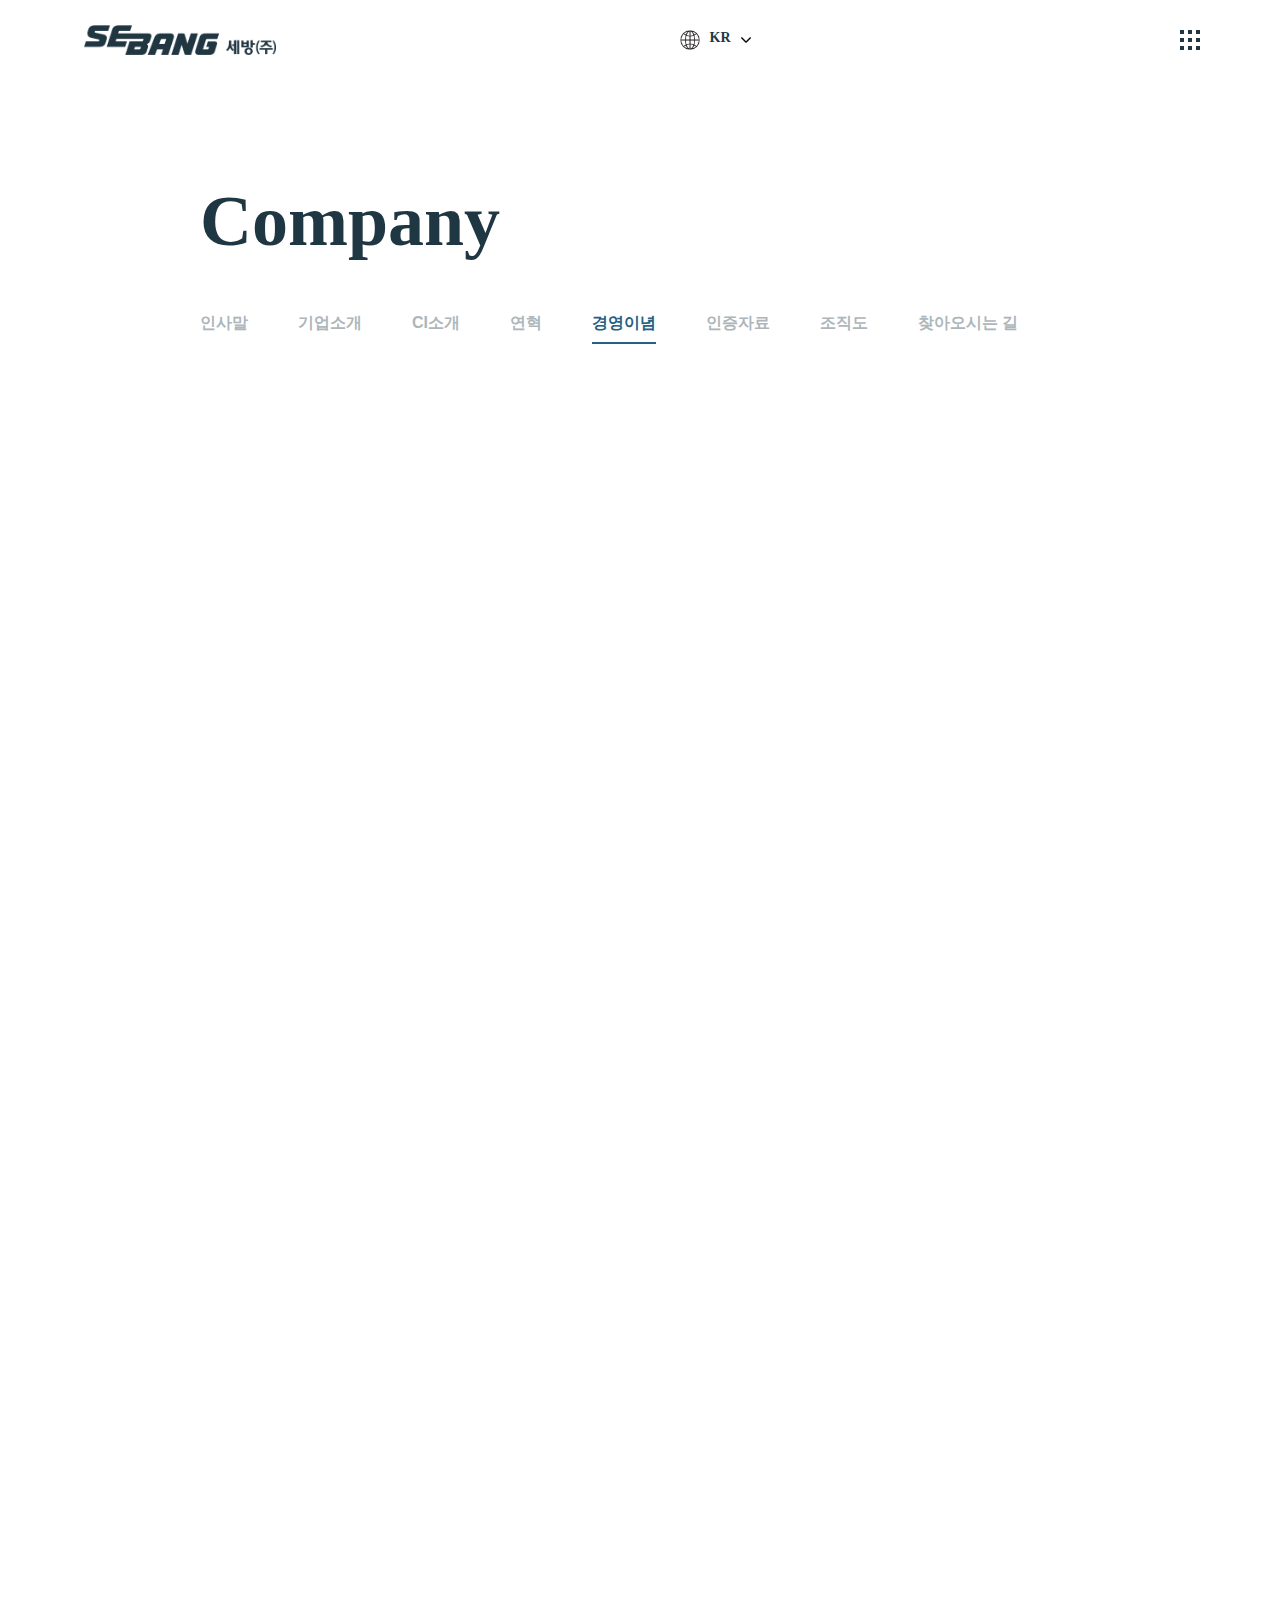
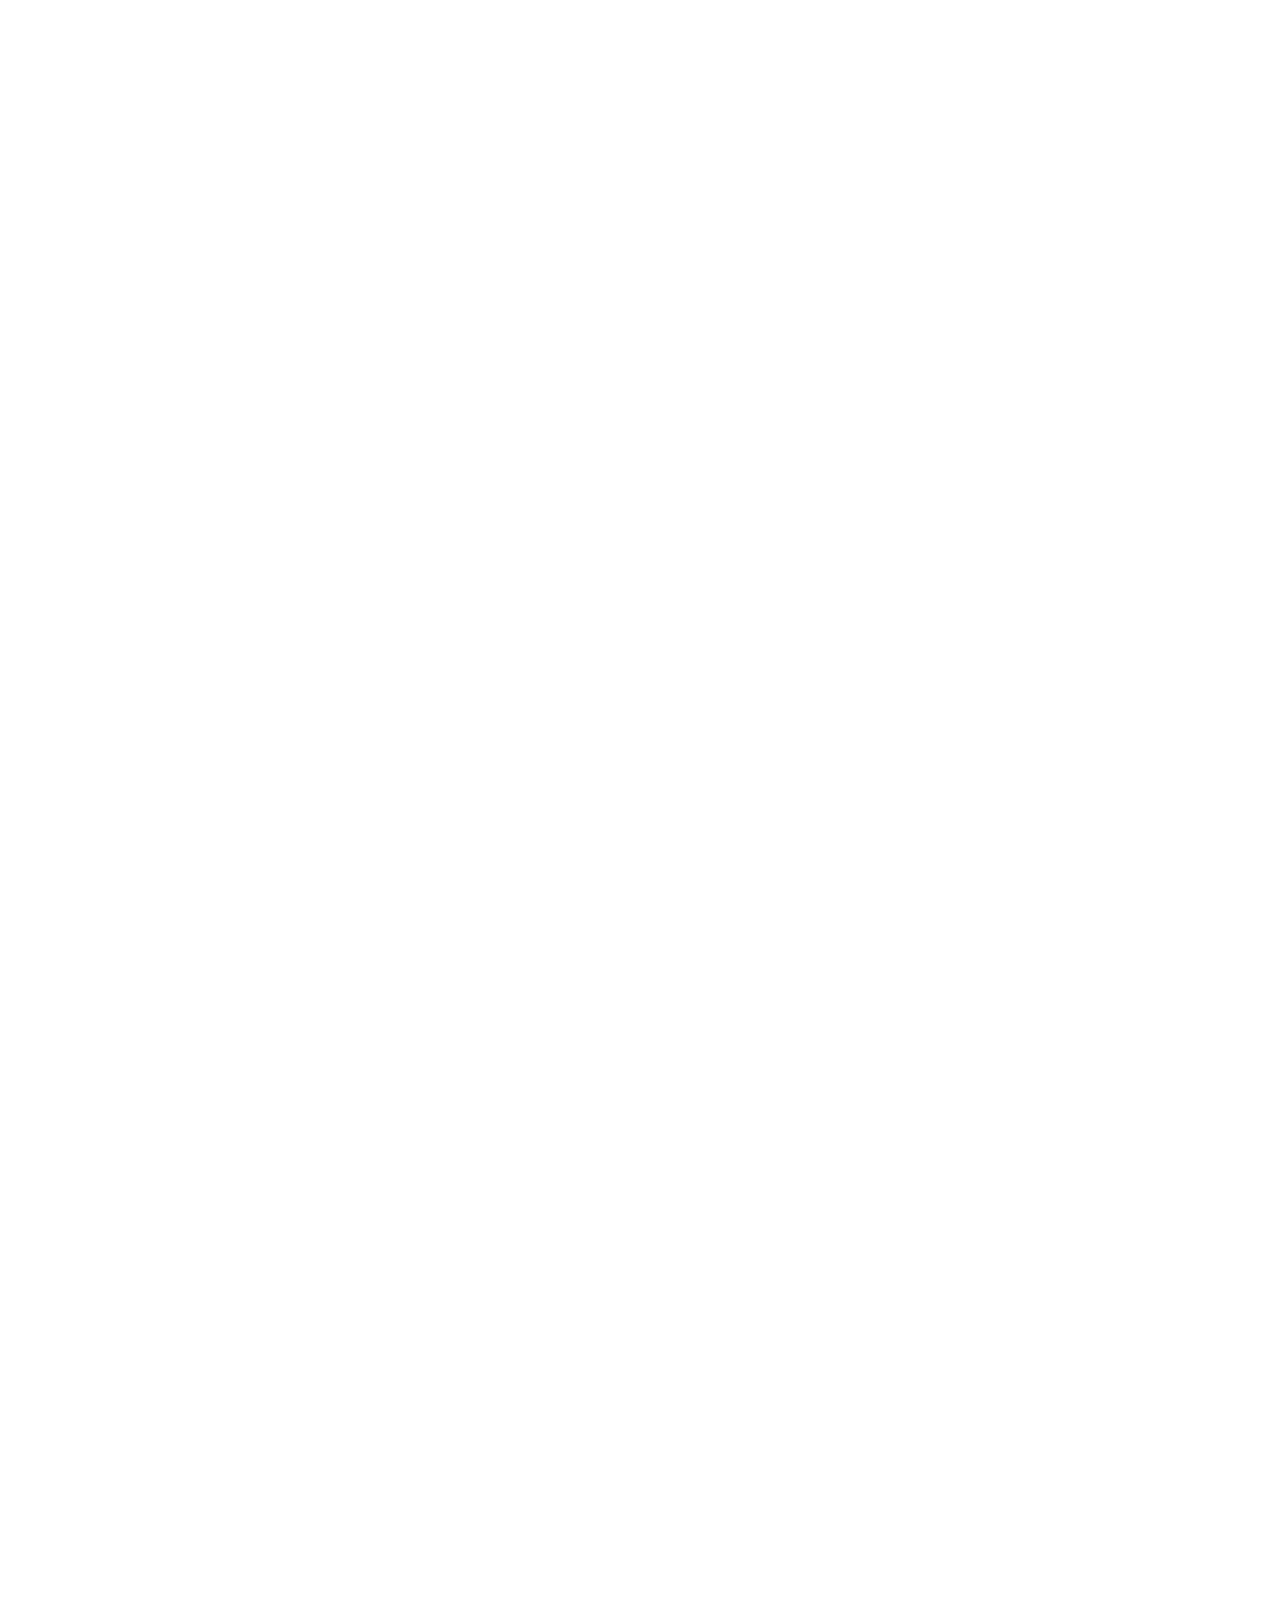
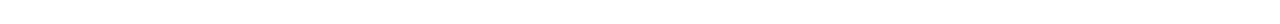
<file: sub01.html>
<!DOCTYPE html>
<html lang="ko">
<head>
    <meta charset="UTF-8">
    <meta name="viewport" content="width=device-width, initial-scale=1.0">
    <title>회사소개 | 세방</title>
    <link rel="stylesheet" href="./css/commom.css">
    <link rel="stylesheet" href="./css/sub.css">
    <link rel="stylesheet" href="./css/media.css">
    <link rel="shortcut icon" href="./img/logo/pop01.ico">
    <link rel="apple-touch icon" href="./img/logo/pop01.ico">
    <script src="./js/jquery-3.7.1.min.js"></script>
    <script src="./js/jquery-ui.min.js"></script>
    <script src="./js/scrolloverflow.js"></script>
    <script src="./js/index.js"></script>
    <script src="./js/sub.js"></script>

</head>
<body>
    <!--header-->
    <header>
        <div class="wrap100">
            <div class="headerBox">
                <h1 class="logo"><a href="index.html"><img src="./img/logo/logo01.png" alt="main_white_logo"></a></h1>
                <nav>
                    <ul id="gnb" class="depth1">
                        <li><a href="./sub01.html">회사소개</a>
                            <ul class="depth2">
                                <li><a href="#">인사말</a></li>
                                <li><a href="#">기업소개</a></li>
                                <li><a href="#">ci소개</a></li>
                                <li><a href="#">연혁</a></li>
                                <li><a href="./sub01.html">경영이념</a></li>
                                <li><a href="#">인증자료</a></li>
                                <li><a href="#">조직도</a></li>
                                <li><a href="#">찾아오시는 길</a></li>
                            </ul>
                        </li>
                        <li><a href="./sub02.html">사업소개</a>
                            <ul class="depth2">
                                <li><a href="./sub02.html">컨테이너 사업</a></li>
                                <li><a href="#">bulk 사업</a></li>
                                <li><a href="#">3자 물류 사업</a></li>
                                <li><a href="#">lnk 사업</a></li>
                                <li><a href="#">영업문의</a></li>
                            </ul>
                        </li>
                        <li><a href="#">지속가능경영</a>
                            <ul class="depth2">
                                <li><a href="#">윤리경영</a></li>
                                <li><a href="#">컴플라이언스</a></li>
                                <li><a href="#">지속가능경영보고서</a></li>
                            </ul>
                        </li>
                        <li><a href="#">고객지원</a>
                            <ul class="depth2">
                                <li><a href="#">공지사항</a></li>
                                <li><a href="#">물류뉴스</a></li>
                                <li><a href="#">사이버신문고</a></li>
                            </ul>
                        </li>
                        <li><a href="#">투자정보</a>
                            <ul class="depth2">
                                <li><a href="#">공시정보</a></li>
                                <li><a href="#">ir 자료실</a></li>
                                <li><a href="#">투자상담</a></li>
                                <li><a href="#">공고</a></li>
                            </ul>
                        </li>
                    </ul>
                </nav>
                <div class="langBox">
                    <button class="langBtn">
                        <img src="./icon/globe.png" alt="globe">
                        KR
                        <img src="./icon/arrow-down.png" alt="arrow" class="arrow">
                    </button>
                    <ul class="lang">
                        <li><a href="#">en</a></li>
                        <li><a href="#">ch</a></li>
                    </ul>
                </div>
                <button class="menuopen">
                    <span></span>
                    <span></span>
                    <span></span>
                    <span></span>
                    <span></span>
                    <span></span>
                    <span></span>
                    <span></span>
                    <span></span>
                </button>
            </div>
        </div>
    </header>
    <!--/////header/////-->
    <!-- sub_nav -->
    <section class="sub">
        <h2>sub</h2>
        <div class="subBtn">
            <ul class="sublang">
                <li><a href="#">kr</a></li>
                <li><a href="#">en</a></li>
                <li><a href="#">ch</a></li>
            </ul>
            <button class="subclose">
                <img src="./icon/exit_white.png" alt="subexit">
            </button>
        </div>
        <div class="subBg">
            <!-- <div class="Bg"></div> -->
            <img src="./img/container04.jpg" alt="bg04">
            <img src="./img/logo/logo03.png" alt="logo_white">
        </div>
        <nav>
            <ul id="snb" class="snb1">
                <li class="snb1-li li-1"><a href="#">회사소개</a>
                    <ul class="snb2">
                        <li><a href="#">인사말</a></li>
                        <li><a href="#">기업소개</a></li>
                        <li><a href="#">ci소개</a></li>
                        <li><a href="#">연혁</a></li>
                        <li><a href="#">경영이념</a></li>
                        <li><a href="#">인증자료</a></li>
                        <li><a href="#">조직도</a></li>
                        <li><a href="#">찾아오시는 길</a></li>
                    </ul>
                </li>
                <li class="snb1-li li-2"><a href="#">사업소개</a>
                    <ul class="snb2">
                        <li><a href="#">컨테이너 사업</a></li>
                        <li><a href="#">bulk 사업</a></li>
                        <li><a href="#">3자 물류 사업</a></li>
                        <li><a href="#">lnk 사업</a></li>
                        <li><a href="#">영업문의</a></li>
                    </ul>
                </li>
                <li class="snb1-li li-3"><a href="#">지속가능경영</a>
                    <ul class="snb2">
                        <li><a href="#">윤리경영</a></li>
                        <li><a href="#">컴플라이언스</a></li>
                        <li><a href="#">지속가능경영보고서</a></li>
                    </ul>
                </li>
                <li class="snb1-li li-4"><a href="#">고객지원</a>
                    <ul class="snb2">
                        <li><a href="#">공지사항</a></li>
                        <li><a href="#">물류뉴스</a></li>
                        <li><a href="#">사이버신문고</a></li>
                    </ul>
                </li>
                <li class="snb1-li li-5"><a href="#">투자정보</a>
                    <ul class="snb2">
                        <li><a href="#">공시정보</a></li>
                        <li><a href="#">ir 자료실</a></li>
                        <li><a href="#">투자상담</a></li>
                        <li><a href="#">공고</a></li>
                    </ul>
                </li>
            </ul>
        </nav>
    </section>
    <!-- sub-main -->
    <section class="company sebang-sub">
        <div class="menu">
            <h3>Company</h3>
        </div>
        <div class="subNav">
            <ul>
                <li><a href="#none">인사말</a></li>
                <li><a href="#none">기업소개</a></li>
                <li><a href="#none">CI소개</a></li>
                <li><a href="#none">연혁</a></li>
                <li><a href="#none" class="on">경영이념</a></li>
                <li><a href="#none">인증자료</a></li>
                <li><a href="#none">조직도</a></li>
                <li><a href="#none">찾아오시는 길</a></li>
            </ul>
        </div>
        <div class="subImg">
            <img src="./img/sub/company-sub.jpg" alt="companyBg">
        </div>
        <section class="comText">
            <div class="chapter01 chapter">
                <h3>기업이념</h3>
                <p>우리는 세계를 무대로 인류에게 <em>최고의 서비스를 제공함</em>으로써<br>
                    국가사회의 발전과 삶의 질 항상에 기여한다.</p>
            </div>
            <div class="chapter02 chapter">
                <h3>경영이념</h3>
                <div class="textBox">
                    <div class="mean">
                        <div class="radius"><em>고객</em>
                        </div>
                        <p>고객과 더불어 삶의 질과 가치를 창조하는 경영</p>
                    </div>
                    <div class="mean">
                        <div class="radius"><em>인재</em>
                        </div>
                        <p>인재 양성에 최고의 가치를 두는 경영</p>
                    </div>
                    <div class="mean">
                        <div class="radius"><em>미래</em>
                        </div>
                        <p>미래와 세계를 지향하는 진취적 경영</p>
                    </div>
                    <div class="mean">
                        <div class="radius"><em>도전과<br>창조</em>
                        </div>
                        <p>도전과 창조의 정신으로 성실히<br>노력하는 자가 인정받는 경영</p>
                    </div>
                </div>
            </div>
            <div class="chapter03 chapter">
                <div class="chapterLeft">
                    <h3>사원정신</h3>
                    <div class="mentality">
                        <div class="num"><b>1</b>
                        </div>
                        <p>고객에게 신뢰받고 사랑 받도록 최선을 다하자.</p>
                    </div>
                    <div class="mentality">
                        <div class="num"><b>2</b>
                        </div>
                        <p>자기계발에 힘써 자신의 분야에서 최고가 되자.</p>
                    </div>
                    <div class="mentality">
                        <div class="num"><b>3</b>
                        </div>
                        <p>실패를 두려워 말고 새로운 목표에 도전하자.</p>
                    </div>
                    <div class="mentality">
                        <div class="num"><b>4</b>
                        </div>
                        <p>겸손한 마음으로 내가 먼저 칭찬하고 협조하자.</p>
                    </div>              
                </div>
                <div class="chapterRight">
                    <img src="./img/sub/company-sub02.jpg" alt="sub-img">
                </div>
            </div>
        </section>      
    </section>

    <!-- Footer -->
    <footer id="footer" class="section">
        <article class="foot-line">
            <div class="foot-add">
                <h2>
                    <img src="./img/logo/logo_white.png" alt="footer_white_logo">
                </h2>
                <p>세방 주식회사</p>
                <div class="add">
                    <p>주소</p>
                    <address>(06212) 서울특별시 강남구 선릉로 433(역삼동, 세방빌딩)</address>
                </div>
                <div class="add">
                    <p>사업자등록번호</p>
                    <address>617-81-03842</address>
                </div>
                
            </div>
            <nav class="footerNav">
                <ul id="foot" class="foot1">
                    <li class="foot1-li"><a href="#">회사소개</a>
                        <ul class="foot2">
                            <li><a href="#">인사말</a></li>
                            <li><a href="#">기업소개</a></li>
                            <li><a href="#">ci소개</a></li>
                            <li><a href="#">연혁</a></li>
                            <li><a href="#">경영이념</a></li>
                            <li><a href="#">인증자료</a></li>
                            <li><a href="#">조직도</a></li>
                            <li><a href="#">찾아오시는 길</a></li>
                        </ul>
                    </li>
                    <li class="foot1-li"><a href="#">사업소개</a>
                        <ul class="foot2">
                            <li><a href="#">컨테이너 사업</a></li>
                            <li><a href="#">bulk 사업</a></li>
                            <li><a href="#">3자 물류 사업</a></li>
                            <li><a href="#">lnk 사업</a></li>
                            <li><a href="#">영업문의</a></li>
                        </ul>
                    </li>
                    <li class="foot1-li"><a href="#">지속가능경영</a>
                        <ul class="foot2">
                            <li><a href="#">윤리경영</a></li>
                            <li><a href="#">컴플라이언스</a></li>
                            <li><a href="#">지속가능경영보고서</a></li>
                        </ul>
                    </li>
                    <li class="foot1-li"><a href="#">고객지원</a>
                        <ul class="foot2">
                            <li><a href="#">공지사항</a></li>
                            <li><a href="#">물류뉴스</a></li>
                            <li><a href="#">사이버신문고</a></li>
                        </ul>
                    </li>
                    <li class="foot1-li"><a href="#">투자정보</a>
                        <ul class="foot2">
                            <li><a href="#">공시정보</a></li>
                            <li><a href="#">ir 자료실</a></li>
                            <li><a href="#">투자상담</a></li>
                            <li><a href="#">공고</a></li>
                        </ul>
                    </li>
                </ul>
            </nav>
        </article>
        <div class="drop-list">
            <div class="company-list">
                <div class="com-listBox">
                    <ul>
                        <li>경영관리본부</li>
                        <li>KAM영업본부</li>
                        <li>TPL영업본부</li>
                        <li>전략기획본부</li>
                    </ul>
                    <ul>
                        <li>광양지사</li>
                        <li>경기지사</li>
                        <li>부산지사</li>
                        <li>전북지사</li>
                    </ul>
                    <ul class="depth-1"> 
                        <li>인천지사</li>
                        <li>강원지사</li>
                        <li>당진지사</li>
                        <li>목포지사</li>
                    </ul>
                    <ul class="depth-1">
                        <li>삼천포지사</li>
                        <li>경남지사</li>
                        <li>울산지사</li>
                        <li>포항지사</li>
                    </ul>
                </div>                
                <button class="company-add">
                    본사 : 135-919 서울특별시 강남구 선릉로 433 (역삼동, 세방빌딩)
                        <img class="box-arrow" src="./icon/arrow-up-white.png" alt="up-arrow-white">
                </button>
            </div>
            
            <button class="top">
                    <img src="./icon/arrow-up-white.png" alt="up-arrow-white">
            </button>
        </div>
        <small>Copyright&copy; SEBANG CO, LTD ALL RIGHT RESERVED</small>
    </footer>
    
</body>
</html>
</file>
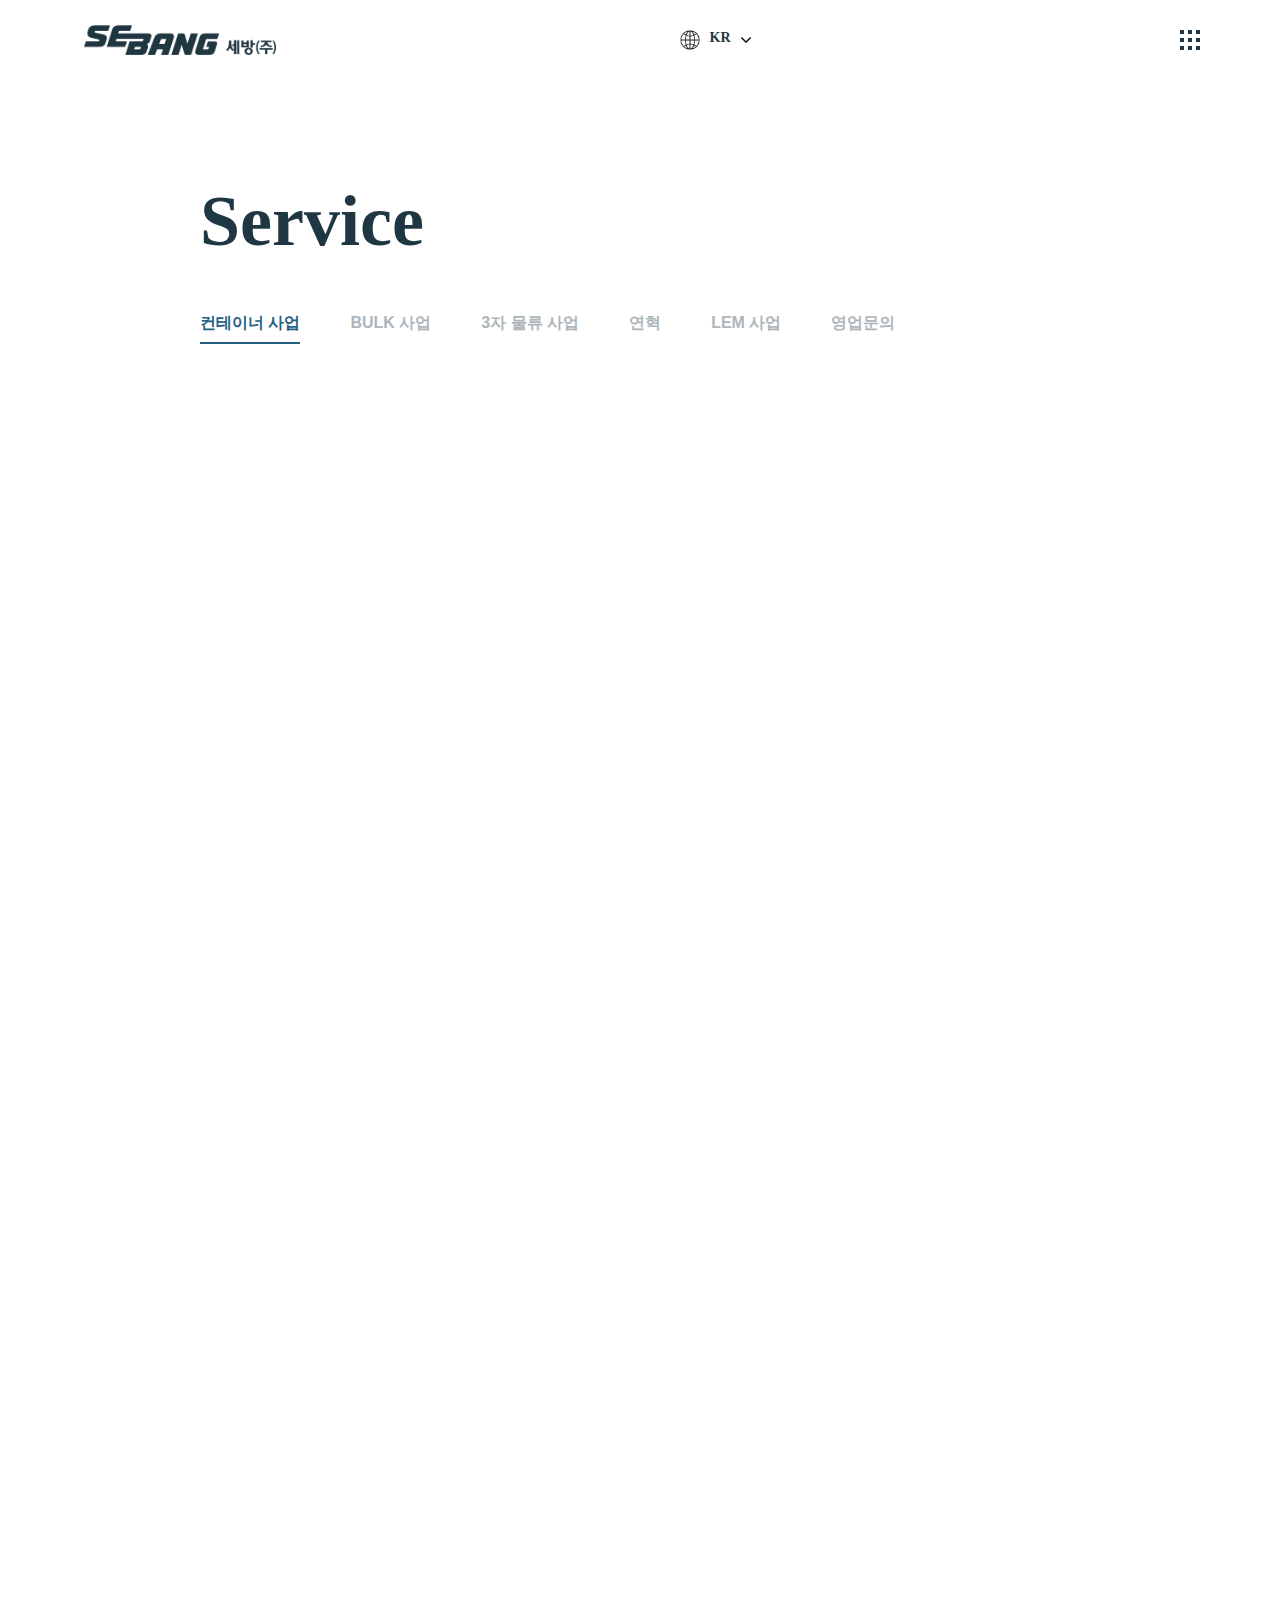
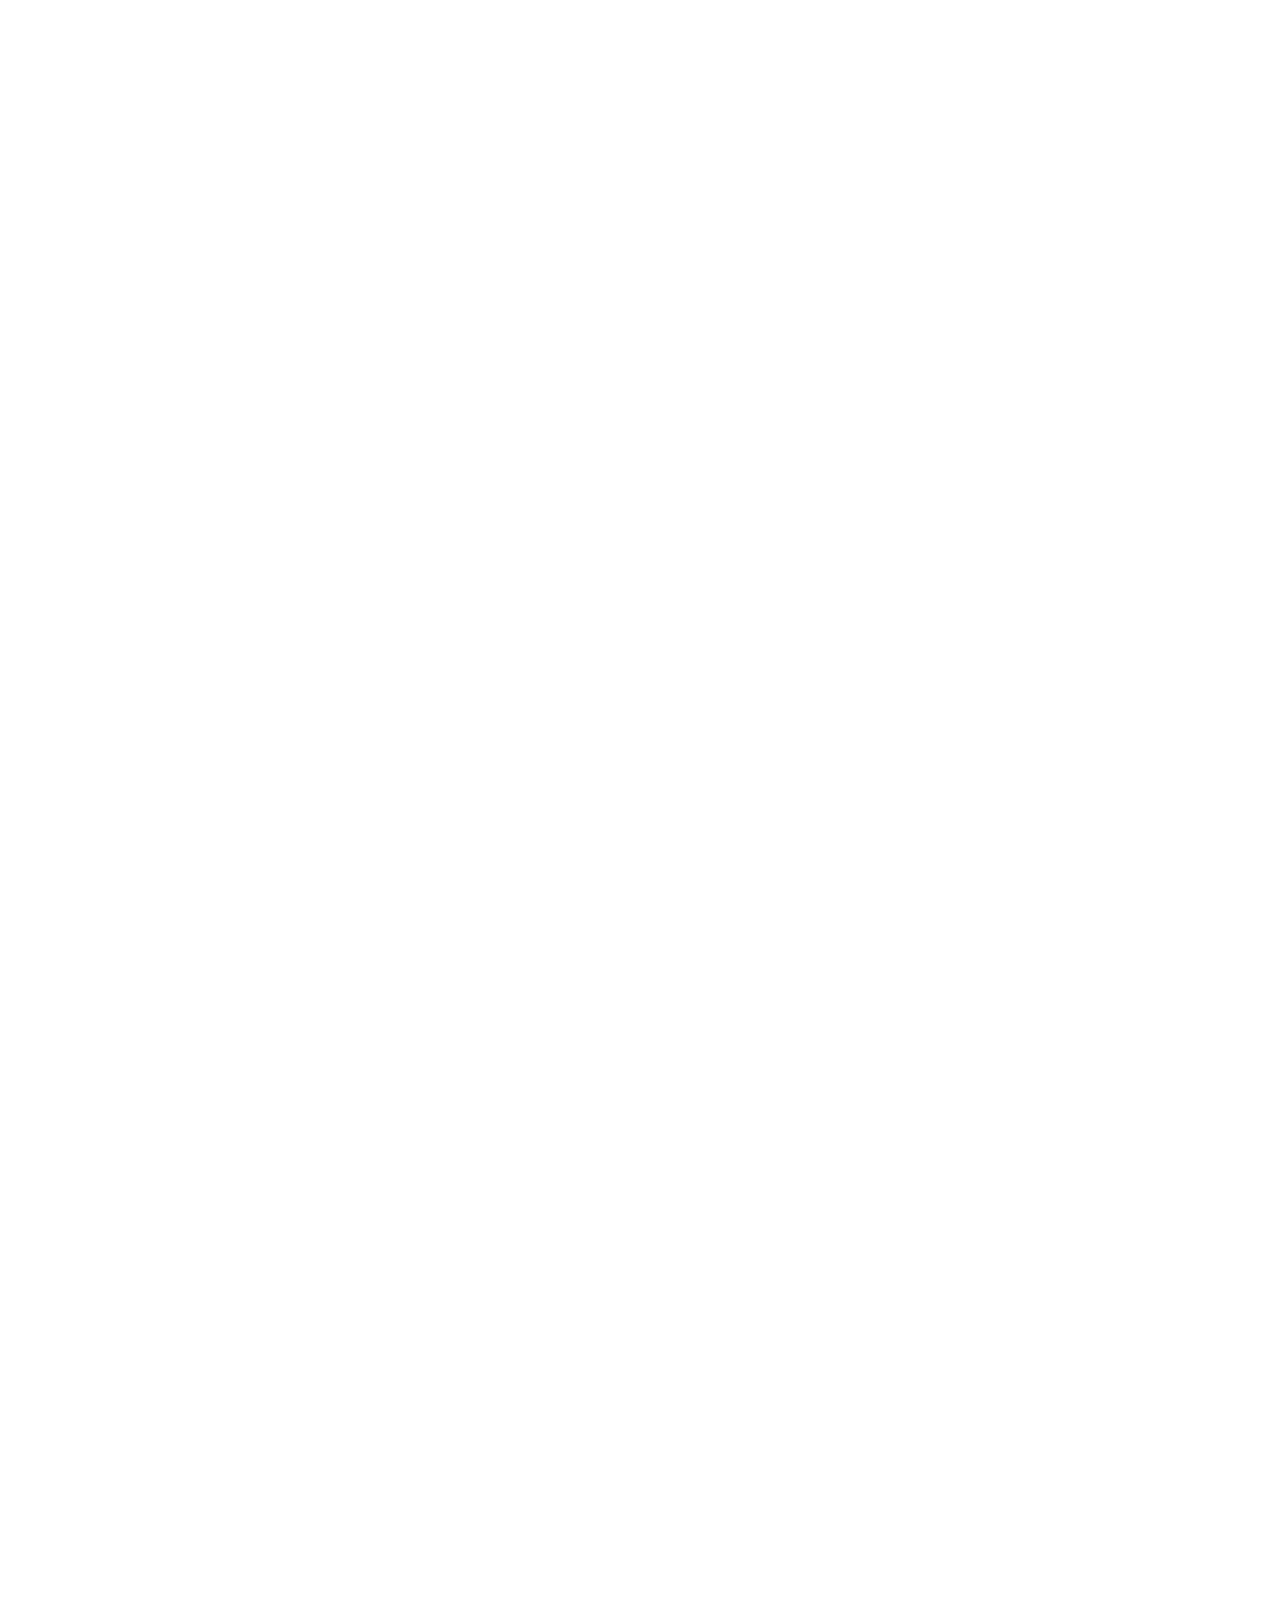
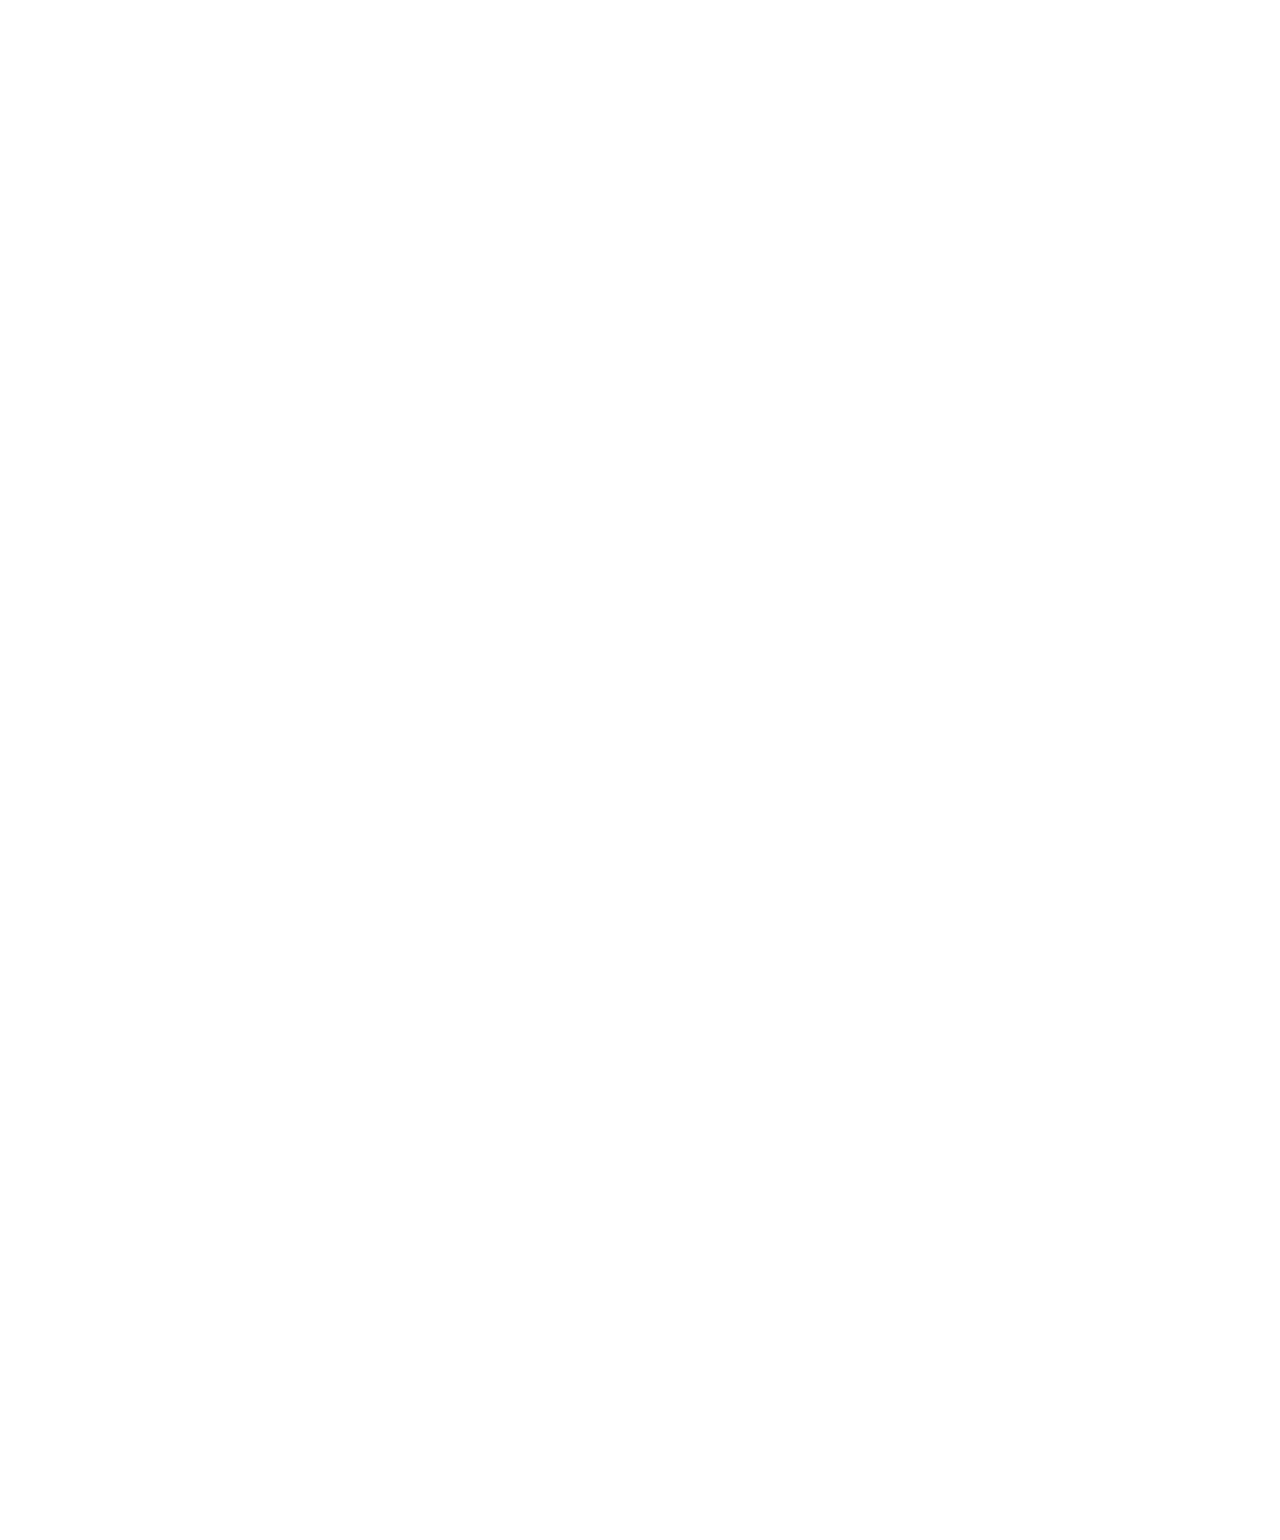
<file: sub02.html>
<!DOCTYPE html>
<html lang="ko">
<head>
    <meta charset="UTF-8">
    <meta name="viewport" content="width=device-width, initial-scale=1.0">
    <title>사업소개 | 세방</title>
    <link rel="stylesheet" href="./css/commom.css">
    <link rel="stylesheet" href="./css/sub.css">
    <link rel="stylesheet" href="./css/media.css">
    <link rel="shortcut icon" href="./img/logo/pop01.ico">
    <link rel="apple-touch icon" href="./img/logo/pop01.ico">
    <script src="./js/jquery-3.7.1.min.js"></script>
    <script src="./js/jquery-ui.min.js"></script>
    <script src="./js/scrolloverflow.js"></script>
    <script src="./js/index.js"></script>
    <script src="./js/sub.js"></script>

</head>
<body>
    <!--header-->
    <header>
        <div class="wrap100">
            <div class="headerBox">
                <h1 class="logo"><a href="index.html"><img src="./img/logo/logo01.png" alt="main_white_logo"></a></h1>
                <nav>
                    <ul id="gnb" class="depth1">
                        <li><a href="./sub01.html">회사소개</a>
                            <ul class="depth2">
                                <li><a href="#">인사말</a></li>
                                <li><a href="#">기업소개</a></li>
                                <li><a href="#">ci소개</a></li>
                                <li><a href="#">연혁</a></li>
                                <li><a href="./sub01.html">경영이념</a></li>
                                <li><a href="#">인증자료</a></li>
                                <li><a href="#">조직도</a></li>
                                <li><a href="#">찾아오시는 길</a></li>
                            </ul>
                        </li>
                        <li><a href="./sub02.html">사업소개</a>
                            <ul class="depth2">
                                <li><a href="./sub02.html">컨테이너 사업</a></li>
                                <li><a href="#">bulk 사업</a></li>
                                <li><a href="#">3자 물류 사업</a></li>
                                <li><a href="#">lnk 사업</a></li>
                                <li><a href="#">영업문의</a></li>
                            </ul>
                        </li>
                        <li><a href="#">지속가능경영</a>
                            <ul class="depth2">
                                <li><a href="#">윤리경영</a></li>
                                <li><a href="#">컴플라이언스</a></li>
                                <li><a href="#">지속가능경영보고서</a></li>
                            </ul>
                        </li>
                        <li><a href="#">고객지원</a>
                            <ul class="depth2">
                                <li><a href="#">공지사항</a></li>
                                <li><a href="#">물류뉴스</a></li>
                                <li><a href="#">사이버신문고</a></li>
                            </ul>
                        </li>
                        <li><a href="#">투자정보</a>
                            <ul class="depth2">
                                <li><a href="#">공시정보</a></li>
                                <li><a href="#">ir 자료실</a></li>
                                <li><a href="#">투자상담</a></li>
                                <li><a href="#">공고</a></li>
                            </ul>
                        </li>
                    </ul>
                </nav>
                <div class="langBox">
                    <button class="langBtn">
                        <img src="./icon/globe.png" alt="globe">
                        KR
                        <img src="./icon/arrow-down.png" alt="arrow" class="arrow">
                    </button>
                    <ul class="lang">
                        <li><a href="#">en</a></li>
                        <li><a href="#">ch</a></li>
                    </ul>
                </div>
                <button class="menuopen">
                    <span></span>
                    <span></span>
                    <span></span>
                    <span></span>
                    <span></span>
                    <span></span>
                    <span></span>
                    <span></span>
                    <span></span>
                </button>
            </div>
        </div>
    </header>
    <!--/////header/////-->
    <!-- sub_nav -->
    <section class="sub">
        <h2>sub</h2>
        <div class="subBtn">
            <ul class="sublang">
                <li><a href="#">kr</a></li>
                <li><a href="#">en</a></li>
                <li><a href="#">ch</a></li>
            </ul>
            <button class="subclose">
                <img src="./icon/exit_white.png" alt="subexit">
            </button>
        </div>
        <div class="subBg">
            <!-- <div class="Bg"></div> -->
            <img src="./img/container04.jpg" alt="bg04">
            <img src="./img/logo/logo03.png" alt="logo_white">
        </div>
        <nav>
            <ul id="snb" class="snb1">
                <li class="snb1-li li-1"><a href="#">회사소개</a>
                    <ul class="snb2">
                        <li><a href="#">인사말</a></li>
                        <li><a href="#">기업소개</a></li>
                        <li><a href="#">ci소개</a></li>
                        <li><a href="#">연혁</a></li>
                        <li><a href="#">경영이념</a></li>
                        <li><a href="#">인증자료</a></li>
                        <li><a href="#">조직도</a></li>
                        <li><a href="#">찾아오시는 길</a></li>
                    </ul>
                </li>
                <li class="snb1-li li-2"><a href="#">사업소개</a>
                    <ul class="snb2">
                        <li><a href="#">컨테이너 사업</a></li>
                        <li><a href="#">bulk 사업</a></li>
                        <li><a href="#">3자 물류 사업</a></li>
                        <li><a href="#">lnk 사업</a></li>
                        <li><a href="#">영업문의</a></li>
                    </ul>
                </li>
                <li class="snb1-li li-3"><a href="#">지속가능경영</a>
                    <ul class="snb2">
                        <li><a href="#">윤리경영</a></li>
                        <li><a href="#">컴플라이언스</a></li>
                        <li><a href="#">지속가능경영보고서</a></li>
                    </ul>
                </li>
                <li class="snb1-li li-4"><a href="#">고객지원</a>
                    <ul class="snb2">
                        <li><a href="#">공지사항</a></li>
                        <li><a href="#">물류뉴스</a></li>
                        <li><a href="#">사이버신문고</a></li>
                    </ul>
                </li>
                <li class="snb1-li li-5"><a href="#">투자정보</a>
                    <ul class="snb2">
                        <li><a href="#">공시정보</a></li>
                        <li><a href="#">ir 자료실</a></li>
                        <li><a href="#">투자상담</a></li>
                        <li><a href="#">공고</a></li>
                    </ul>
                </li>
            </ul>
        </nav>
    </section>
    <!-- sub-main -->
    <section class="service sebang-sub">
        <div class="menu">
            <h3>Service</h3>
        </div>
        <div class="subNav">
            <ul>
                <li><a href="#none" class="on">컨테이너 사업</a></li>
                <li><a href="#none">BULK 사업</a></li>
                <li><a href="#none">3자 물류 사업</a></li>
                <li><a href="#none">연혁</a></li>
                <li><a href="#none">LEM 사업</a></li>
                <li><a href="#none">영업문의</a></li>
            </ul>
        </div>
        <div class="subImg">
            <img src="./img/sub/service-sub.jpg" alt="serviceBg">
        </div>
        <section class="comText">
            <div class="chapter01">
                <h3>서비스</h3>
                <p><em>고객감동</em>이라는 경영이념을 추구하며 국가 경제의 초석인 수출입 컨테이너와
                    BULK화물의 하역, 운송, 보관 및 중량물 설치 등을 수행하고 있습니다.</p>
            </div>
            <div class="chapter02 chapter">
                <h3>컨테이너 사업</h3>
                <div class="btn">
                    <button class="con on">컨테이너 운송</button>
                    <button class="cv">cv/cfs</button>
                </div>
                <p>각종 현대식 장비와 고객서비스 제공을 극대화 할 수 있는 WEB SERVICE 등 최첨단 전산운영 시스템 및 GATE 무인 자동화 시스템을 갖추고 있습니다.</p>
                <img src="./img/Service01.jpg" alt="service01">
            </div>
            <div class="chapter03 chapter">
                <h3>bulk 사업</h3>
                <div class="btn">
                    <button class="con on">bulk 화물 화역</button>
                    <button class="bulk-img">bulk 화물 운송</button>
                    <button class="big">중량물운송 및 해송</button>
                    <button class="big-sv">중량물 설치</button>
                </div>
                <p>최첨단 장비와 우수한 인력, 효율적인 장비운영을 바탕으로 전국의 주요 항만에 지점을 개설 운영하여 언제 어디서든 고객이 원하는 최상의 서비스를 제공합니다.
                </p>
                <img src="./img/Service02.jpg" alt="service02">
            </div>
            <div class="chapter04 chapter">
                <h3>3자 물류사업</h3>
                <div class="btn">
                    <button class="thr on">3자 물류 소개</button>
                    <button class="thr-2">세방 3자 물류 서비스</button>
                    <button class="thr-3">세방 3자 물류 인프라</button>
                </div>
                <p>고객 기업들의 핵심역량에 집중하고, 물류비용 절감 물류서비스 개선을 통해 기업 경쟁력을 강화할 수 있도록 3자물류 서비스를 제공하고 있습니다.</p>
                <img src="./img/Service05.jpg" alt="service05">
            </div>
            <div class="chapter05 chapter">
                <h3>lem 사업</h3>
                <div class="btn">
                    <button class="lem on">lem 소개</button>
                    <button class="lem-2">lem 사업현황</button>
                </div>
                <p>런던 비철금속 거래소의 약자로 전세계 비철금속을 선물, 현물 거래를 하고 보관업무를 담당하는 곳으로 비철금속 시장의 가격 결정 역할을 담당하고 있습니다.</p>
                <img src="./img/pipebox01.jpg" alt="service05">
            </div>
        </section>      
    </section>

    <!-- Footer -->
    <footer id="footer" class="section">
        <article class="foot-line">
            <div class="foot-add">
                <h3>
                    <img src="./img/logo/logo_white.png" alt="footer_white_logo">
                </h3>
                <p>세방 주식회사</p>
                <div class="add">
                    <p>주소</p>
                    <address>(06212) 서울특별시 강남구 선릉로 433(역삼동, 세방빌딩)</address>
                </div>
                <div class="add">
                    <p>사업자등록번호</p>
                    <address>617-81-03842</address>
                </div>
                
            </div>
            <nav class="footerNav">
                <ul id="foot" class="foot1">
                    <li class="foot1-li"><a href="./sub01.html">회사소개</a>
                        <ul class="foot2">
                            <li><a href="#">인사말</a></li>
                            <li><a href="#">기업소개</a></li>
                            <li><a href="#">ci소개</a></li>
                            <li><a href="#">연혁</a></li>
                            <li><a href="./sub01.html">경영이념</a></li>
                            <li><a href="#">인증자료</a></li>
                            <li><a href="#">조직도</a></li>
                            <li><a href="#">찾아오시는 길</a></li>
                        </ul>
                    </li>
                    <li class="foot1-li"><a href="./sub02.html">사업소개</a>
                        <ul class="foot2">
                            <li><a href="./sub02.html">컨테이너 사업</a></li>
                            <li><a href="#">bulk 사업</a></li>
                            <li><a href="#">3자 물류 사업</a></li>
                            <li><a href="#">lnk 사업</a></li>
                            <li><a href="#">영업문의</a></li>
                        </ul>
                    </li>
                    <li class="foot1-li"><a href="#">지속가능경영</a>
                        <ul class="foot2">
                            <li><a href="#">윤리경영</a></li>
                            <li><a href="#">컴플라이언스</a></li>
                            <li><a href="#">지속가능경영보고서</a></li>
                        </ul>
                    </li>
                    <li class="foot1-li"><a href="#">고객지원</a>
                        <ul class="foot2">
                            <li><a href="#">공지사항</a></li>
                            <li><a href="#">물류뉴스</a></li>
                            <li><a href="#">사이버신문고</a></li>
                        </ul>
                    </li>
                    <li class="foot1-li"><a href="#">투자정보</a>
                        <ul class="foot2">
                            <li><a href="#">공시정보</a></li>
                            <li><a href="#">ir 자료실</a></li>
                            <li><a href="#">투자상담</a></li>
                            <li><a href="#">공고</a></li>
                        </ul>
                    </li>
                </ul>
            </nav>
        </article>
        <div class="drop-list">
            <div class="company-list">
                <div class="com-listBox">
                    <ul>
                        <li>경영관리본부</li>
                        <li>KAM영업본부</li>
                        <li>TPL영업본부</li>
                        <li>전략기획본부</li>
                    </ul>
                    <ul>
                        <li>광양지사</li>
                        <li>경기지사</li>
                        <li>부산지사</li>
                        <li>전북지사</li>
                    </ul>
                    <ul class="depth-1"> 
                        <li>인천지사</li>
                        <li>강원지사</li>
                        <li>당진지사</li>
                        <li>목포지사</li>
                    </ul>
                    <ul class="depth-1">
                        <li>삼천포지사</li>
                        <li>경남지사</li>
                        <li>울산지사</li>
                        <li>포항지사</li>
                    </ul>
                </div>                
                <button class="company-add">
                    본사 : 135-919 서울특별시 강남구 선릉로 433 (역삼동, 세방빌딩)
                        <img class="box-arrow" src="./icon/arrow-up-white.png" alt="up-arrow-white">
                </button>
            </div>                
            <button class="top">
                    <img src="./icon/arrow-up-white.png" alt="up-arrow-white">
            </button>
        </div>
        <small>Copyright&copy; SEBANG CO, LTD ALL RIGHT RESERVED</small>
    </footer>
    
</body>
</html>
</file>
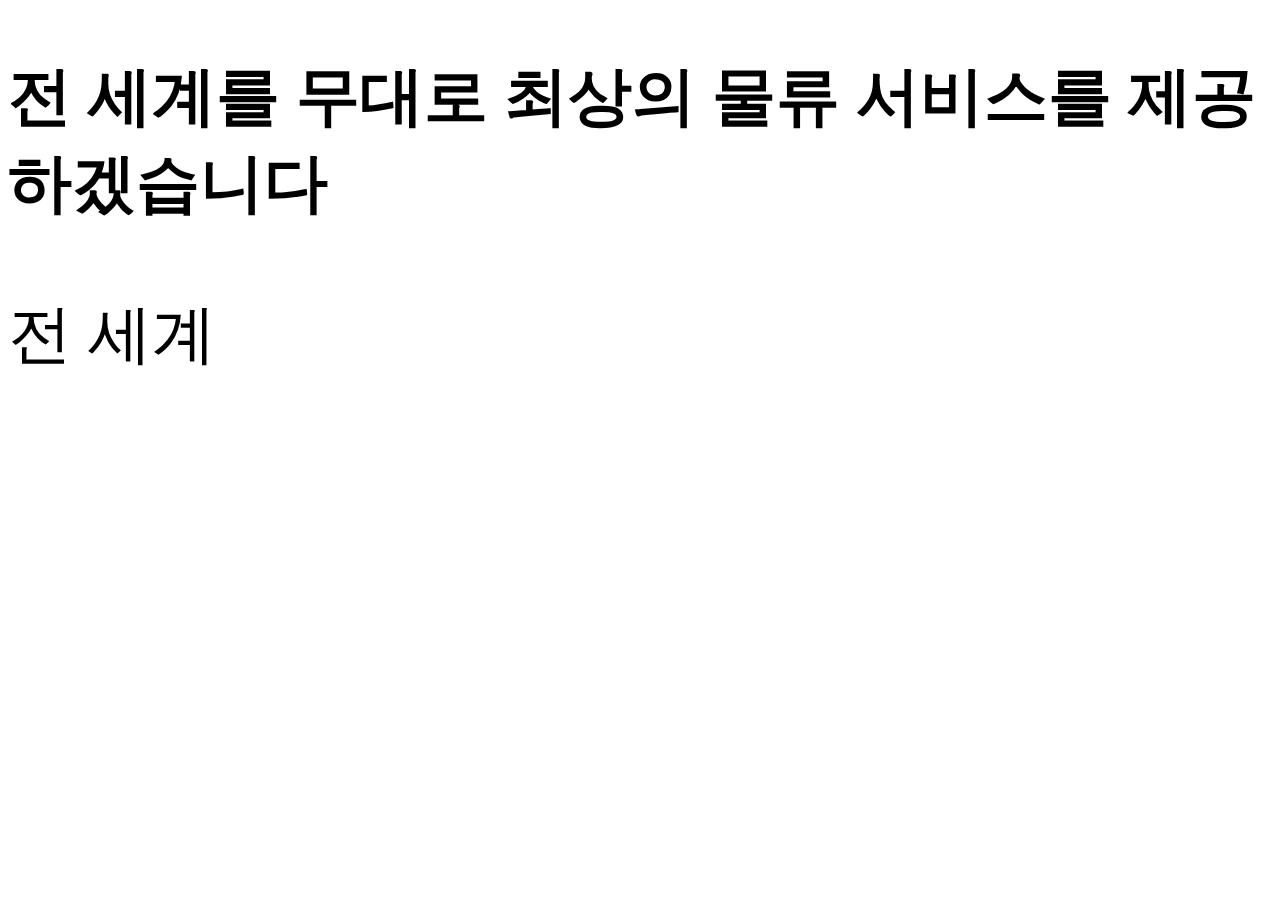
<file: typing.html>
<!DOCTYPE html>
<html lang="en">
<head>
    <meta charset="UTF-8">
    <meta name="viewport" content="width=device-width, initial-scale=1.0">
    <title>Document</title>
    <style>
        h2, p {
            font-size: 4rem;
        }
    </style>
    <script src="https://code.jquery.com/jquery-3.7.1.min.js"></script>
    <script>
        $(function(){

            var typingBool = false;
            var typingIdx = 0;

            var typingTxt = $('h2').text().split("");
            console.log(typingTxt)

            if (typingBool == false) {
                typingBool = true;
                var tyInt = setInterval(typing, 150)
            } else {

            }

            function typing() {
                if (typingIdx < typingTxt.length) {
                    $(".typing").append(typingTxt[typingIdx]);
                    typingIdx++;
                }
            }

        });
    </script>
</head>
<body>
    <div class="textTyping">
        <h2>전 세계를 무대로 최상의 물류 서비스를 제공하겠습니다</h2>
        
    </div>
    <p class="typing">
        <h2></h2>
    </p>
</body>
</html>
</file>
<file: css/commom.css>
*{
    margin: 0;
    padding:0;
    box-sizing: border-box;
    font-family: 'Poppins','Pretendard';
}
html, body { 
    width:100%; 
    height:100%;
    overflow-x: hidden;
}
.fp-auto-height.fp-section,
.fp-auto-height .fp-slide,
.fp-auto-height .fp-tableCell {
    height: auto !important;
}
ul {
    list-style: none;
}
a {
    text-decoration: none;
    text-transform: uppercase;
    color:inherit;
    font-family: 'Poppins', sans-serif;
}
.wrap100 {
    width: 100%;
    height: 100%;
    margin: 0 auto;
}
h2 {
    position: absolute;
    left: -9999px;
}

/* header */
.point {
    color:#1F3743;
}

.headerBox {
    display: flex;
    width: 100%;
    height: 80px;;
    padding: 0 80px ;
    position: fixed;
    align-items: center;
    text-align: center;
    z-index: 9;
}
.stop {
    position: fixed;
    top:0;
    left:0;
    z-index: 9;
}

/* header - logo*/
.headerBox .logo {
    width: 200px;
    height:30px;
}
.headerBox .logo > a > img {
    height: 100%;
}
/* header - nav*/
.headerBox nav {
    margin:0 auto;
    height: 100%;
}
.headerBox .depth1 {
    display: flex;
    gap:80px;
    height: 100%;
    color:#E6E7E9;
}
.headerBox .depth1 > li {
    width: 120px;
    position: relative;
    display: block;
    transition: all 0.6s;
    
}
.headerBox .depth1 > li > a {
    font-size: 1.125rem;
    font-weight: 600;
    line-height: 80px;
}
.depth2 {
    position: absolute;
    width: 200px;
    height: auto;
    padding: 80px 0 10px;
    top: 0;
    left: 50%;    
    overflow: hidden;
    transform: translateX(calc(-50%));
    z-index: -2;
    display: none;
    transition: 0.6s;
    
}
.depth2::before {
    content: "";
    display: block;
    width: 100%;
    height: 0;
    background-color: #266184;
    transition: all 0.6s;
    position: absolute;
    z-index: -1;
    top: -100%;
    left: 0;
    right: 0;
}
.depth2 li {
    padding: 5px;
}
.depth1 > li.on > .depth2 {
    display: block;
}
.depth1 > li.on > .depth2::before {
    height: 100%;
    top: 0;
}


/* header - lang*/
.langBox {
    position: relative;
}
.langBox .langBtn {
    display: flex;
    position: relative;
    gap:0 10px;
    font-size: 0.875rem;
    border: 0;
    background-color: inherit;
    cursor: pointer;
    margin-right: 30px;
}
.langBox .lang {
    position: absolute;
    top: calc(30px);
    left:0;
    background-color: #266184;
    padding: 15px 25px;
    text-align: center;
    line-height: 25px;
    color: #E6E7E950;
    font-size: 0.875rem;
    font-weight: 600;
    display: none;
}
.langBox .lang > li:hover {
    color:#E6E7E9;
    transition: 0.6s;
}
.langBtn {
    color:#E6E7E9;
}
.headerBox .langBox .langBtn > img {
    width: 20px;
    height: 20px;
}
.headerBox .langBox .langBtn > img:nth-child(2){
    width: 10px;
    height: 10px;
    margin-top: 5px;
    transition: all 0.4s linear;
}
/* header - ham*/
.headerBox .menuopen {
    position: relative;
    width: 20px;
    height:20px;
    display: grid;
    grid-template-rows: repeat(3,4px);
    grid-template-columns: repeat(3,4px);
    align-content: space-between;
    justify-content: space-between;
    border: 0;
    background: 0;
    cursor: pointer;
}
.headerBox .menuopen > span {
    display: block;
    width: 100%;
    height: 100%;
    background: #E6E7E9;
}
/* snb */
.sub {
    width: 100%;
    height: 100vh;
    display:sticky;
    position: absolute;
    top:0;
    background-color: #266184;
    display: none;
    z-index: 999;
}
.sub .subBtn {
    display: flex;
    position: absolute;
    top:0;
    right:0;
    width: 400px;
    height: 100px;
    align-items: center;
    z-index: 3;
}
.sub .subBtn ul {
    display: flex;
    position: relative;
    gap:10px;
    top:0;
    left: 0;
}
.sub .subBtn ul > li {
    width: 78px;
    height: 32px;
    border: 1px solid #E6E7E9;;
    text-align: center;
    line-height: 32px;
    color:#E6E7E9;
    transition: all 0.6s;
}
.sub .subBtn ul > li:hover {
    background-color: #E6E7E9;
    border: 1px solid #E6E7E9;
}
.sub .subBtn ul > li:hover a {
    color:#266184;
}
.sub .subBtn ul > li > a {
    font-size: 0.875rem;
    color:#E6E7E9;
    font-weight: 600;
    transition: all 0.6s;
}
.sub .subBtn button {
    position: absolute;
    width: 100px;
    height: 100px;
    background-color:#1F3743;
    border: 0;
    top:0;
    right: 0;
    cursor: pointer;
}
.sub .subBtn button > img {
    width: 26px;
}
.sub .subBg {
    position: relative;
    top:0;
    left: 0;
    width: 30%;
    height: 100vh;
    overflow: hidden;
}
.sub .subBg > img {
    position: absolute;
    left: -200px;
}
.sub .subBg > img:nth-child(2) {
    position: absolute;
    bottom: 5%;
    left: 15%;
    opacity: 0.4;
}
.sub .subBg::after {
    content: '';
    display: block;
    width: 100%;
    height:100%;
    background-color: #266184;
    position: absolute;
    top:0;
    right:0;
    z-index: 88;
    opacity: 1;
    transition: 1s ease;
    
}
.sub.on .subBg::after {
    width: 0;
}

.sub > nav {  
    display: flex;
    position:absolute;
    top:0;
    right:0;
    width: 70%;
    height: 100vh;
    overflow: hidden;
    padding:0 40px;
    justify-content: center;
    align-items: center;
    color: #E6E7E9;
    z-index: 1;
}
.sub .snb1 {
    display: flex;
    flex-direction: column;
    width: 100%;
    font-size: 2rem;
    font-weight: 700;
}
.sub .snb1 > li {
    padding: 40px 0;
    display: inline;
    position: relative;
    left:0;
}
.sub .snb1 > li:hover::before {
    width: 100%;
}
.sub .snb1 > li::before {
    content: '';
    display: block;
    height: 2px;
    width: 0%;
    background-color: #E6E7E9;
    position: absolute;
    bottom: 0;
    left:0;
    transition: all 0.8s;
}
.sub .snb1 > li::after {
    content: '';
    display: block;
    height: 1px;
    width: 100%;
    background-color: #E6E7E930;
    position: absolute;
    bottom: 0;
    left:0;
}
    .sub .snb1 .snb1-li{
        opacity: 0;
    }

.sub .snb1 .snb2 {
    display: flex;
    position: absolute;
    align-items: center;
    top: 52px;
    left: 180px;
    margin-left: 30px;
    color:#E6E7E950;
    font-size: 1.25rem;
    font-weight: 500;
    float: right;
}
.sub .snb1 .snb2 > li > a {
    transition: all 0.4s;
}
.sub .snb1 .snb2 > li:hover > a {
    color:#E6E7E9;
}
.sub .snb1 .snb2 {
    display: flex;
    gap: 0 30px;
}

/* /////snb */

/* footer */
footer {
    max-width: 100%;
    padding: 100px 80px 40px;
    color:#E6E7E9;
    background-color: #121212;
}
footer .foot-line {
    display: flex;
    justify-content: space-between;
}
.foot-add {
    font-weight: 700;
}
.foot-add img{
    width: 220px;
    margin-bottom: 40px;
}
.foot-add .add {
    margin: 20px 0 15px;
    display: flex;
}
.foot-add .add-1 {
    display: flex;
}
.foot-add .add p {
    margin-right: 95px;
}
.foot-add .add-1 p{
    margin-right: 15px;
}
.foot-add address {
    font-style: normal;
    color:#808080;
}
footer .foot-line .foot1 {
    display: flex;
    gap:70px;
}
.foot2 {
    padding: 20px 0;
}
.foot1 .foot1-li > a{
    font-weight: 700;
    margin-bottom: 35px;
}
.foot2 li {
    padding-bottom:15px;
}
.foot2 li a {
    font-weight: 500;
    color:#808080;
    transition: 0.3s;
}
.foot2 li:hover a {
    color:#E6E7E9;
}
.drop-list {
    display: flex;
    justify-content: space-between;
    max-width: 100%;
}
.drop-list .top {
    width: 64px;
    height: 64px;
    background-color: #222222;
    border: none;
    align-items: center;
    justify-content: center;
    cursor: pointer;
}
.drop-list .top img {
    width: 15px;
}

.drop-list .company-add {
    width: 500px;
    height: 50px;
    background-color: inherit;
    border: 1px solid #222222;
    color:#808080;
    position: relative;
    justify-content: space-between;
    cursor: pointer;
    align-items: center;
    line-height: 50px;
}
.drop-list .company-add p {
    text-align: start;
    margin-left:15px;
}
.drop-list .company-add img {
    position: absolute;
    top:50%;
    transform: translateY(-50%);
    right:15px;
    width: 15px;
}
footer small {
    color:#808080;
}
.company-list {
    position: relative;
}
.drop-list .company-list .com-listBox {
    position: absolute;
    bottom:0;
    left:0;
    opacity: 0;
    background-color: #266184;
    transition: 0.5s;
}
.drop-list .company-list .com-listBox.on {
    opacity: 1;
    bottom:100%;
}
.drop-list .company-list .com-listBox ul{
    display: flex;
    width: 500px;
    padding:10px;
    left: 0;
}
.drop-list .company-list .com-listBox ul li {
    margin-left: 10px;
}
.box-arrow {
    transition: 0.5s;
}

/* header 위치값 */
.fp-viewing-1.on {
    color:#1F3743;
}
</file>
<file: css/sub.css>
*{
    margin: 0;
    padding:0;
    box-sizing: border-box;
    font-family: 'Poppins','Pretendard';
}

ul {
    list-style: none;
}
a {
    text-decoration: none;
    text-transform: uppercase;
    color:inherit;
    font-family: 'Poppins', sans-serif;
}
.headerBox {
    display: flex;
    width: 100%;
    height: 80px;;
    padding: 0 80px ;
    position: relative;
    align-items: center;
    text-align: center;
    z-index: 9;
}
.depth1 li a {
    color:#1F3743;
    font-size: 1.125rem;
    font-weight: 600;
    transition: 0.5s;
}
.depth1 li a:hover {
    color:#fff;
}
.depth2 li a {
    color:#fff;
    font-weight: 400;
    transition: 0.5s;
}
.depth2 li a:hover {
    font-weight: 600;
}
.headerBox .menuopen > span {
    background: #1F3743;
}
.langBtn {
    color:#1F3743;
    font-weight: 600;
}
.sub > h2 {
    position: absolute;
    left: -9999px;
}


.sebang-sub {    
    position: relative;
    padding: 100px 200px 0;
    max-width: 100%;
    height: auto;
}
.menu > h3 {
    font-size: 4.5rem;
    color:#1F3743;
    opacity: 0;
    transition: 3s ease;
}
.sebang-sub.on .menu h3 {
    opacity: 1;
}
.subNav {
    margin: 50px 0;
    margin-left: -50px;
    transition: 2s;
    opacity: 0;
}
.sebang-sub.on .subNav {
    margin-left: 0;
    opacity: 1;
}

.subNav ul {
    display: flex;
    gap:50px;
    color:#ADB6BB;
    transition: 0.3s;
}
.subNav ul li {
    position: relative;
    font-weight: 600;
    transition: 0.5s;
}
.subNav ul li .on {
    color:#266184;
}
.subNav ul li .on::before {
    content: '';
    display: block;
    width: 100%;
    height: 2px;
    background-color: #266184;
    position: absolute;
    bottom:-10px;
    left:0;
    transition: 0.5s;
}
.subNav ul li::before {
    content: '';
    display: block;
    width: 0;
    height: 2px;
    background-color: #266184;
    position: absolute;
    bottom:-10px;
    left:0;
    transition: 0.5s;
}
.subNav ul li:hover::before {
    width: 100%;
}
.subNav ul li:hover {
    color:#266184;
}
.subImg {
    position: absolute;
    width:100%;
    height: 520px;
    left: 0;
    overflow: hidden;
    background-color: #266184;
    transition: 0.8s;
}
.subImg::after {
    content: '';
    display: block;
    width: 100%;
    height: 100%;
    position: absolute;
    top:0;
    right:0;
    background-color: #fff;
}
@keyframes move {
    0% {width: 100%;}
    100% {width: 0;}
}
.sebang-sub.on .subImg::after {
    animation: move 1.2s ease-in-out;
    animation-fill-mode:forwards;
}

.subImg img {
    width: 100%;
    height: 100%;
    object-fit: cover;
    
}
.comText {
    max-height: 100%;
    margin-top: 680px;
}
.chapter h3 {
    font-size: 1.25rem;
    font-weight: 700;
    color:#266184;
    margin-bottom: 20px;
}
.chapter {
    margin-bottom: 180px;
    opacity: 0;
    transition: 1.5s;
}


.chapter01 p{
    font-size: 3rem;
    font-weight: 700;
    color:black;
    transition: 0.5s;    
}
.chapter01 p em {
    color:#266184;
    font-style: normal;
}

.chapter02 .textBox {
    display: flex;
    flex-wrap: wrap;
    align-items: top;
    text-align: center;
    justify-content: space-between;
}
.chapter02 .textBox .mean {
    align-items: center;
    text-align: center;    
}
.chapter02 .textBox .mean p {
    color:black;
}
.chapter02 .textBox .mean .radius {
    width: 220px;
    height: 220px;
    position: relative;
    background-color: #ADB6BB;
    border-radius: 50%;
    margin-bottom: 15px;
}
.chapter02 .textBox .mean .radius em {
    font-weight: 700;
    color:#1F3743;
    font-style: normal;
    font-size: 2.5rem;
    position: absolute;
    top:50%;
    left:50%;
    transform: translate(-50%, -50%);
}
.chapter03 {
    display: flex;
    justify-content: space-between;
    transition: 0.5s;
}
.chapterRight {
    max-width: 550px;
    height: 370px;
}
.chapterRight img {
    width: 100%;
}
.mentality .num {
    width: 50px;
    height: 50px;
    border-radius: 50%;
    background-color: #266184;
    position: relative;
}
.mentality .num b {
    color:#E6E7E9;
    font-size: 1.25rem;
    position: absolute;
    top:50%;
    left:50%;
    transform: translate(-50%, -50%);
}

.mentality {
    display: flex;
    font-size: 1.15rem;
    gap:30px;
    align-items: center;
    margin-bottom: 50px;
}
.mentality p {
    color:black;
}


/* sub02 */
.service .comText > .chapter01 >h3 {
    position: absolute;
    left:-9999px;   
}
.service .comText > .chapter03 {
    display: block;
}
.service .comText > .chapter >h3 {
    font-size: 2.25rem;
    text-transform: uppercase;   
}
.service .comText > .chapter01 > p {
    font-size: 3rem;
    font-weight: 700;
    color:black;
    transition: 0.5s;
} 
.service .comText > .chapter > .btn {
    margin:40px 0 30px 0;
}
.service .comText > .chapter > .btn > button {
    width: 200px;
    height: 50px;
    border-radius: 25px;
    border: none;
    text-transform: uppercase;
    cursor: pointer;
    font-size: 1.5rem;
    font-weight: 700;
    color:#ADB6BB;
    margin-right: 40px;
}
.service .comText > .chapter > .btn > button.on {
    border: none;
    background-color: #266184;
    color:#fff;
}
.service .comText > .chapter > p {
    font-size: 1.125rem;
    font-weight: 500;
    margin-bottom: 30px;
}
.service .comText > .chapter > img {
    width: 100%;
    height: 350px;
    overflow: hidden;
    border-radius: 30px;
    object-fit:cover;
}
.service .comText > .chapter03 > .btn .big {
    width: 240px;
}
.service .comText > .chapter04 > .btn > button{
    width: 250px;
}
</file>
<file: css/media.css>
/* header */
@media(max-width:1400px) {
    nav {display: none;}
    .headerBox {
        justify-content: space-between;
    }
    .foot2 > li {
        display: none;
    }
    .foot1 {
        flex-direction: column;
    }
@media(max-width:1220px) {
    .subNav ul{
        display:none;
    }
    .subImg {
        height: 300px;
    }
}






/* sub-01 */
.service .comText > .chapter01 > p {
        font-size: 2rem;
    }
}

@media(max-width:1556px){
    
    .sub .snb1 > li {
        flex-wrap: wrap;
    }
    .chapterRight {
        display: none;
    }
    .foot2 > li {
        display: none;
    }
    footer .foot-line .foot1 {
        display: block;
        margin-right: 15vw;
    }
    .footer .foot-line {
        justify-content: space-around;
    }
    .chapter03 {
        justify-content: center;
    }
}
</file>
